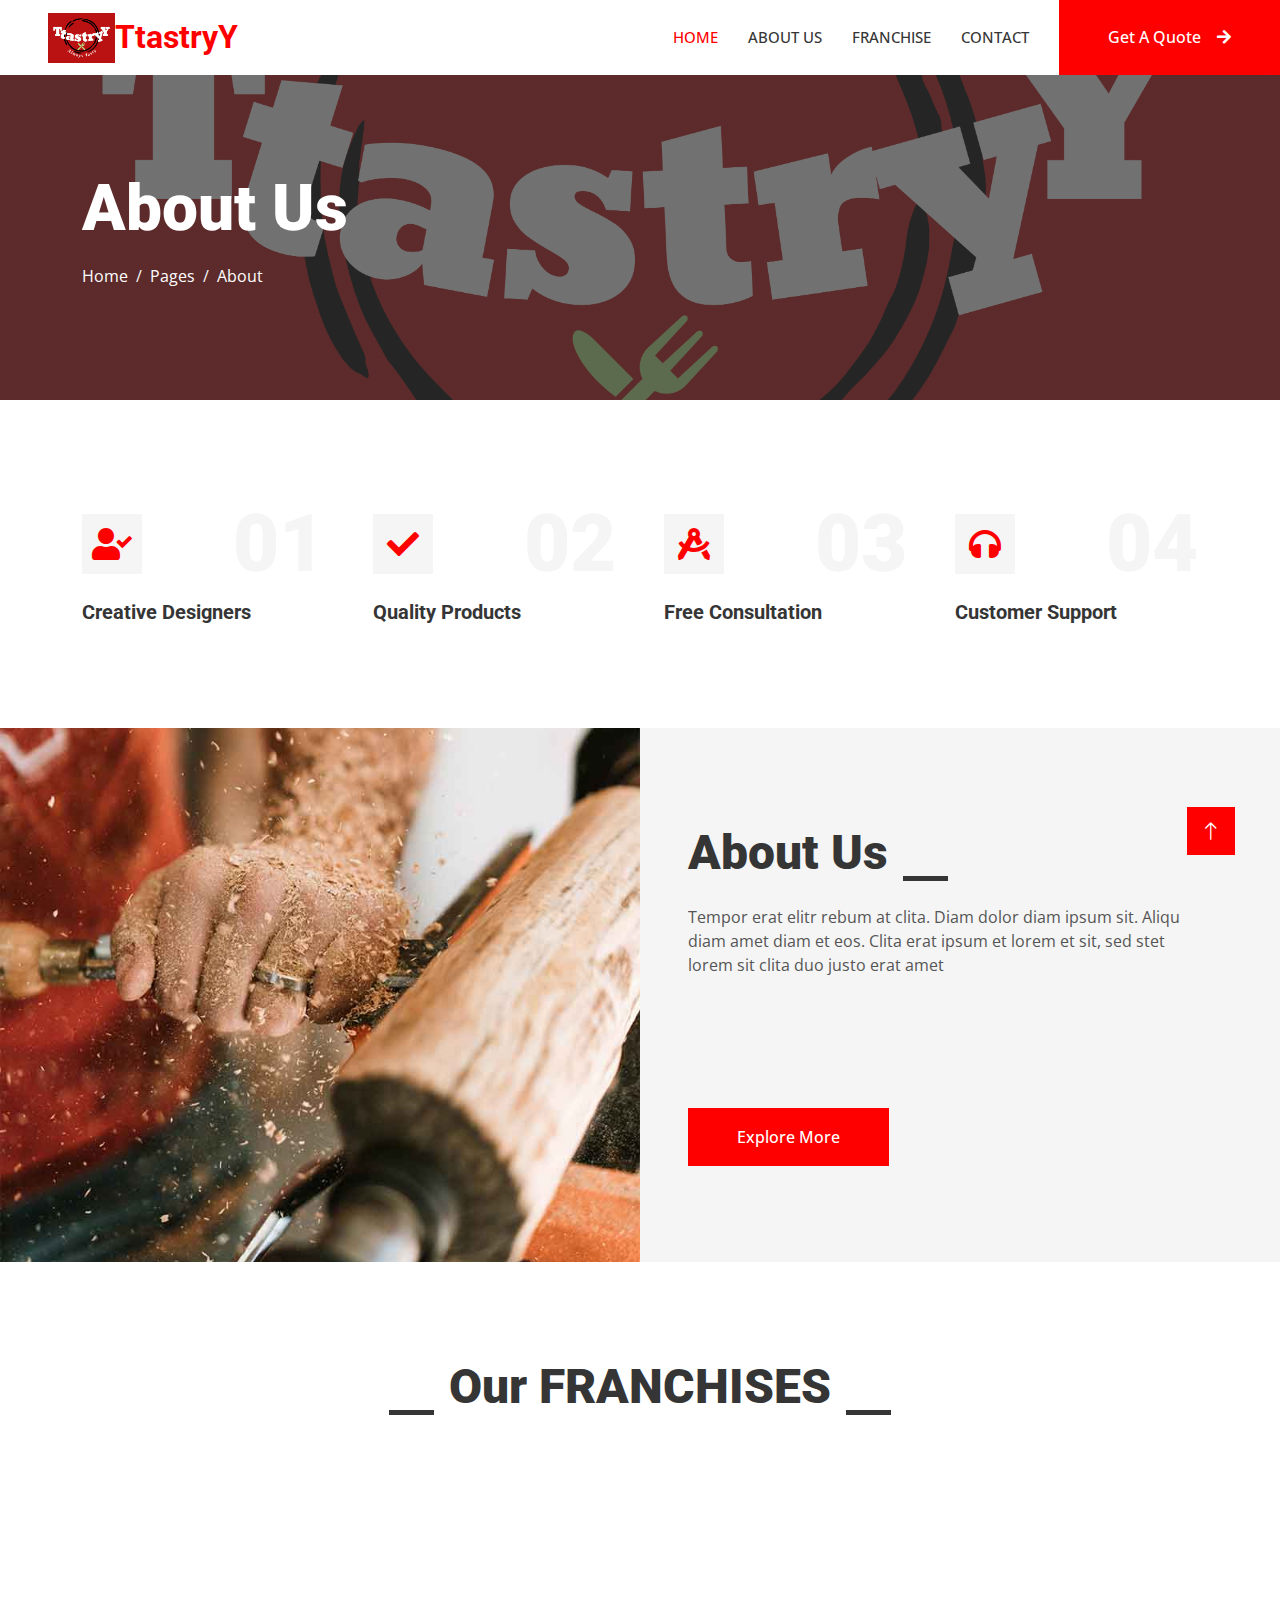
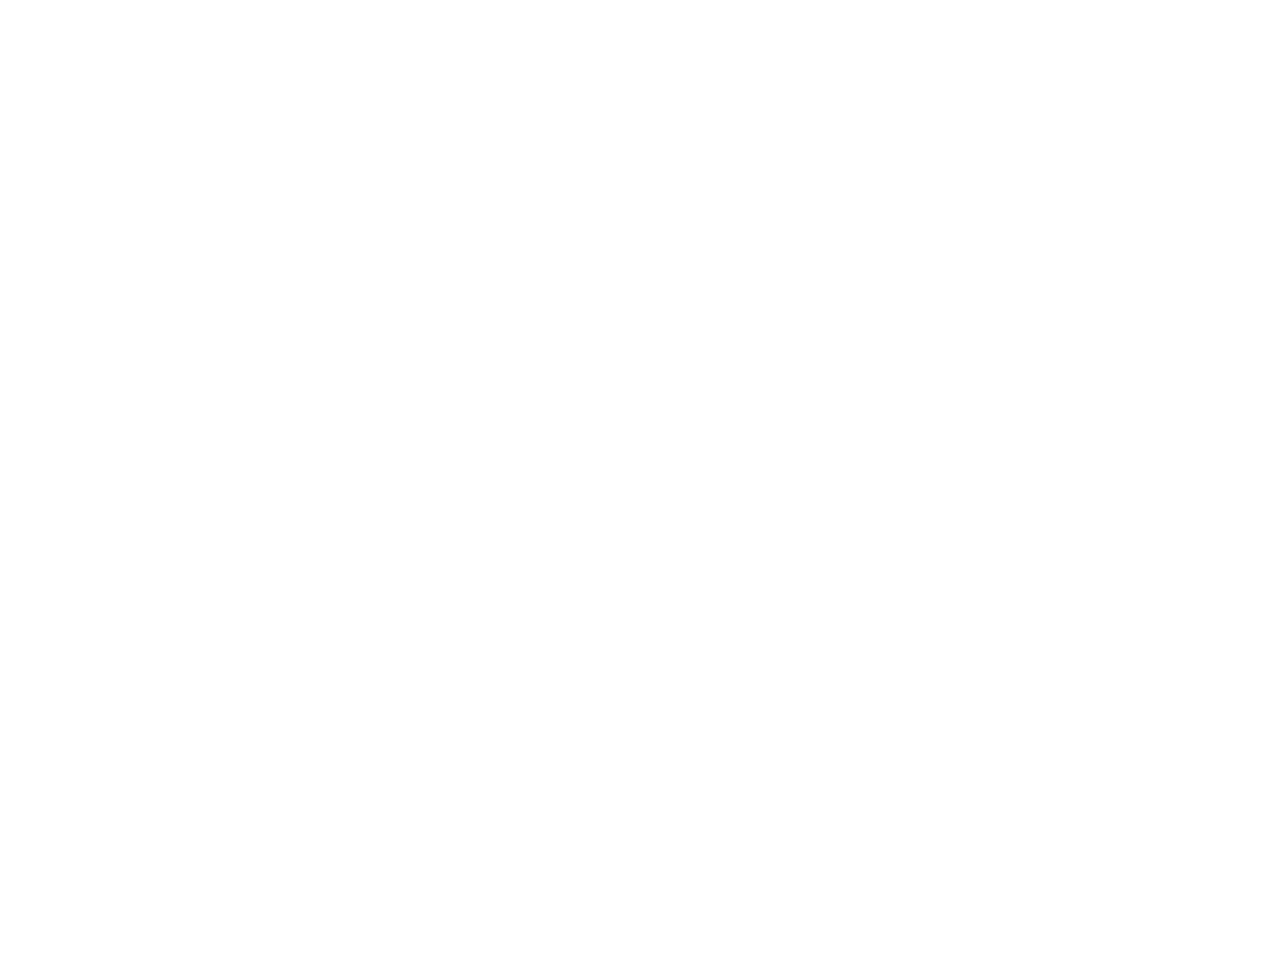
<file: about.html>
<!DOCTYPE html>
<html lang="en">

<head>
    <meta charset="utf-8">
    <title>TtastryY</title>
    <meta content="width=device-width, initial-scale=1.0" name="viewport">
    <meta content="" name="keywords">
    <meta content="" name="description">

    <!-- Favicon -->
    <link href="img/favicon.ico" rel="icon">

    <!-- Google Web Fonts -->
    <link rel="preconnect" href="https://fonts.googleapis.com">
    <link rel="preconnect" href="https://fonts.gstatic.com" crossorigin>
    <link href="https://fonts.googleapis.com/css2?family=Open+Sans:wght@400;500&family=Roboto:wght@500;700;900&display=swap" rel="stylesheet"> 

    <!-- Icon Font Stylesheet -->
    <link href="https://cdnjs.cloudflare.com/ajax/libs/font-awesome/5.10.0/css/all.min.css" rel="stylesheet">
    <link href="https://cdn.jsdelivr.net/npm/bootstrap-icons@1.4.1/font/bootstrap-icons.css" rel="stylesheet">

    <!-- Libraries Stylesheet -->
    <link href="lib/animate/animate.min.css" rel="stylesheet">
    <link href="lib/owlcarousel/assets/owl.carousel.min.css" rel="stylesheet">
    <link href="lib/lightbox/css/lightbox.min.css" rel="stylesheet">

    <!-- Customized Bootstrap Stylesheet -->
    <link href="css/bootstrap.min.css" rel="stylesheet">

    <!-- Template Stylesheet -->
    <link href="css/style.css" rel="stylesheet">
</head>

<body>
    <!-- Spinner Start -->
    <div id="spinner" class="show bg-white position-fixed translate-middle w-100 vh-100 top-50 start-50 d-flex align-items-center justify-content-center">
        <div class="spinner-grow text-primary" style="width: 3rem; height: 3rem;" role="status">
            <span class="sr-only">Loading...</span>
        </div>
    </div>
    <!-- Spinner End -->


    <nav class="navbar navbar-expand-lg bg-white navbar-light sticky-top p-0">
        <a href="index.html" class="navbar-brand d-flex align-items-center px-4 px-lg-5">
           <img src="./img/TtastryY.png" height="50"> <h2 class="m-0 text-primary">TtastryY</h2>
        </a>
        <button type="button" class="navbar-toggler me-4" data-bs-toggle="collapse" data-bs-target="#navbarCollapse">
            <span class="navbar-toggler-icon"></span>
        </button>
        <div class="collapse navbar-collapse" id="navbarCollapse">
            <div class="navbar-nav ms-auto p-4 p-lg-0">
                <a href="index.html" class="nav-item nav-link active">Home</a>
                <a href="about.html" class="nav-item nav-link">About Us</a>
                <a href="franchise.html" class="nav-item nav-link">Franchise</a>
                <a href="contact.html" class="nav-item nav-link">Contact</a>
            </div>
            <a href="quote.html" class="btn btn-primary py-4 px-lg-5 d-none d-lg-block">Get A Quote<i class="fa fa-arrow-right ms-3"></i></a>
        </div>
    </nav>


    <!-- Page Header Start -->
    <div class="container-fluid page-header py-5 mb-5">
        <div class="container py-5">
            <h1 class="display-3 text-white mb-3 animated slideInDown">About Us</h1>
            <nav aria-label="breadcrumb animated slideInDown">
                <ol class="breadcrumb">
                    <li class="breadcrumb-item"><a class="text-white" href="#">Home</a></li>
                    <li class="breadcrumb-item"><a class="text-white" href="#">Pages</a></li>
                    <li class="breadcrumb-item text-white active" aria-current="page">About</li>
                </ol>
            </nav>
        </div>
    </div>
    <!-- Page Header End -->


    <!-- Feature Start -->
    <div class="container-xxl py-5">
        <div class="container">
            <div class="row g-5">
                <div class="col-md-6 col-lg-3 wow fadeIn" data-wow-delay="0.1s">
                    <div class="d-flex align-items-center justify-content-between mb-2">
                        <div class="d-flex align-items-center justify-content-center bg-light" style="width: 60px; height: 60px;">
                            <i class="fa fa-user-check fa-2x text-primary"></i>
                        </div>
                        <h1 class="display-1 text-light mb-0">01</h1>
                    </div>
                    <h5>Creative Designers</h5>
                </div>
                <div class="col-md-6 col-lg-3 wow fadeIn" data-wow-delay="0.3s">
                    <div class="d-flex align-items-center justify-content-between mb-2">
                        <div class="d-flex align-items-center justify-content-center bg-light" style="width: 60px; height: 60px;">
                            <i class="fa fa-check fa-2x text-primary"></i>
                        </div>
                        <h1 class="display-1 text-light mb-0">02</h1>
                    </div>
                    <h5>Quality Products</h5>
                </div>
                <div class="col-md-6 col-lg-3 wow fadeIn" data-wow-delay="0.5s">
                    <div class="d-flex align-items-center justify-content-between mb-2">
                        <div class="d-flex align-items-center justify-content-center bg-light" style="width: 60px; height: 60px;">
                            <i class="fa fa-drafting-compass fa-2x text-primary"></i>
                        </div>
                        <h1 class="display-1 text-light mb-0">03</h1>
                    </div>
                    <h5>Free Consultation</h5>
                </div>
                <div class="col-md-6 col-lg-3 wow fadeIn" data-wow-delay="0.7s">
                    <div class="d-flex align-items-center justify-content-between mb-2">
                        <div class="d-flex align-items-center justify-content-center bg-light" style="width: 60px; height: 60px;">
                            <i class="fa fa-headphones fa-2x text-primary"></i>
                        </div>
                        <h1 class="display-1 text-light mb-0">04</h1>
                    </div>
                    <h5>Customer Support</h5>
                </div>
            </div>
        </div>
    </div>
    <!-- Feature Start -->



    <!-- About Start -->
    <div class="container-fluid bg-light overflow-hidden my-5 px-lg-0">
        <div class="container about px-lg-0">
            <div class="row g-0 mx-lg-0">
                <div class="col-lg-6 ps-lg-0" style="min-height: 400px;">
                    <div class="position-relative h-100">
                        <img class="position-absolute img-fluid w-100 h-100" src="img/about.jpg" style="object-fit: cover;" alt="">
                    </div>
                </div>
                <div class="col-lg-6 about-text py-5 wow fadeIn" data-wow-delay="0.5s">
                    <div class="p-lg-5 pe-lg-0">
                        <div class="section-title text-start">
                            <h1 class="display-5 mb-4">About Us</h1>
                        </div>
                        <p class="mb-4 pb-2">Tempor erat elitr rebum at clita. Diam dolor diam ipsum sit. Aliqu diam amet diam et eos. Clita erat ipsum et lorem et sit, sed stet lorem sit clita duo justo erat amet</p>
                        <div class="row g-4 mb-4 pb-2">
                            <div class="col-sm-6 wow fadeIn" data-wow-delay="0.1s">
                                <div class="d-flex align-items-center">
                                    <div class="d-flex flex-shrink-0 align-items-center justify-content-center bg-white" style="width: 60px; height: 60px;">
                                        <i class="fa fa-users fa-2x text-primary"></i>
                                    </div>
                                    <div class="ms-3">
                                        <h2 class="text-primary mb-1" data-toggle="counter-up">1234</h2>
                                        <p class="fw-medium mb-0">Happy Clients</p>
                                    </div>
                                </div>
                            </div>
                            <div class="col-sm-6 wow fadeIn" data-wow-delay="0.3s">
                                <div class="d-flex align-items-center">
                                    <div class="d-flex flex-shrink-0 align-items-center justify-content-center bg-white" style="width: 60px; height: 60px;">
                                        <i class="fa fa-check fa-2x text-primary"></i>
                                    </div>
                                    <div class="ms-3">
                                        <h2 class="text-primary mb-1" data-toggle="counter-up">1234</h2>
                                        <p class="fw-medium mb-0">Projects Done</p>
                                    </div>
                                </div>
                            </div>
                        </div>
                        <a href="" class="btn btn-primary py-3 px-5">Explore More</a>
                    </div>
                </div>
            </div>
        </div>
    </div>
    <!-- About End -->


    <!-- Team Start -->
    <div class="container-xxl py-5">
        <div class="container">
            <div class="section-title text-center">
                <h1 class="display-5 mb-5">Our FRANCHISES</h1>
            </div>
            <div class="row g-4">
                <div class="col-lg-3 col-md-6 wow fadeInUp" data-wow-delay="0.1s">
                    <div class="team-item">
                        <div class="overflow-hidden position-relative">
                            <img class="img-fluid" src="img/kukatpally.jpg" alt="">
                            <!-- <div class="team-social">
                                <a class="btn btn-square" href=""><i class="fab fa-facebook-f"></i></a>
                                <a class="btn btn-square" href=""><i class="fab fa-twitter"></i></a>
                                <a class="btn btn-square" href=""><i class="fab fa-instagram"></i></a>
                            </div> -->
                        </div>
                        <div class="text-center border border-5 border-light border-top-0 p-4">
                            <h5 class="mb-0">Hyderabad</h5>
                            <small>Madhapur</small>
                        </div>
                    </div>
                </div>
                <div class="col-lg-3 col-md-6 wow fadeInUp" data-wow-delay="0.3s">
                    <div class="team-item">
                        <div class="overflow-hidden position-relative">
                            <img class="img-fluid" src="img/ameerpet.jpg" alt="">
                            <!-- <div class="team-social">
                                <a class="btn btn-square" href=""><i class="fab fa-facebook-f"></i></a>
                                <a class="btn btn-square" href=""><i class="fab fa-twitter"></i></a>
                                <a class="btn btn-square" href=""><i class="fab fa-instagram"></i></a>
                            </div> -->
                        </div>
                        <div class="text-center border border-5 border-light border-top-0 p-4">
                            <h5 class="mb-0">Hyderabad</h5>
                            <small>ameerpet</small>
                        </div>
                    </div>
                </div>

                <div class="col-lg-3 col-md-6 wow fadeInUp" data-wow-delay="0.1s">
                    <div class="team-item">
                        <div class="overflow-hidden position-relative">
                            <img class="img-fluid" src="img/kukatpally.jpg" alt="">
                            <!-- <div class="team-social">
                                <a class="btn btn-square" href=""><i class="fab fa-facebook-f"></i></a>
                                <a class="btn btn-square" href=""><i class="fab fa-twitter"></i></a>
                                <a class="btn btn-square" href=""><i class="fab fa-instagram"></i></a>
                            </div> -->
                        </div>
                        <div class="text-center border border-5 border-light border-top-0 p-4">
                            <h5 class="mb-0">Hyderabad</h5>
                            <small>Madhapur</small>
                        </div>
                    </div>
                </div>

                <div class="col-lg-3 col-md-6 wow fadeInUp" data-wow-delay="0.1s">
                    <div class="team-item">
                        <div class="overflow-hidden position-relative">
                            <img class="img-fluid" src="img/kukatpally.jpg" alt="">
                            <!-- <div class="team-social">
                                <a class="btn btn-square" href=""><i class="fab fa-facebook-f"></i></a>
                                <a class="btn btn-square" href=""><i class="fab fa-twitter"></i></a>
                                <a class="btn btn-square" href=""><i class="fab fa-instagram"></i></a>
                            </div> -->
                        </div>
                        <div class="text-center border border-5 border-light border-top-0 p-4">
                            <h5 class="mb-0">Hyderabad</h5>
                            <small>Madhapur</small>
                        </div>
                    </div>
                </div>
                <div class="col-lg-3 col-md-6 wow fadeInUp" data-wow-delay="0.1s">
                    <div class="team-item">
                        <div class="overflow-hidden position-relative">
                            <img class="img-fluid" src="img/kukatpally.jpg" alt="">
                            <!-- <div class="team-social">
                                <a class="btn btn-square" href=""><i class="fab fa-facebook-f"></i></a>
                                <a class="btn btn-square" href=""><i class="fab fa-twitter"></i></a>
                                <a class="btn btn-square" href=""><i class="fab fa-instagram"></i></a>
                            </div> -->
                        </div>
                        <div class="text-center border border-5 border-light border-top-0 p-4">
                            <h5 class="mb-0">Hyderabad</h5>
                            <small>Madhapur</small>
                        </div>
                    </div>
                </div>
                <div class="col-lg-3 col-md-6 wow fadeInUp" data-wow-delay="0.1s">
                    <div class="team-item">
                        <div class="overflow-hidden position-relative">
                            <img class="img-fluid" src="img/kukatpally.jpg" alt="">
                            <!-- <div class="team-social">
                                <a class="btn btn-square" href=""><i class="fab fa-facebook-f"></i></a>
                                <a class="btn btn-square" href=""><i class="fab fa-twitter"></i></a>
                                <a class="btn btn-square" href=""><i class="fab fa-instagram"></i></a>
                            </div> -->
                        </div>
                        <div class="text-center border border-5 border-light border-top-0 p-4">
                            <h5 class="mb-0">Hyderabad</h5>
                            <small>Madhapur</small>
                        </div>
                    </div>
                </div>
                <div class="col-lg-3 col-md-6 wow fadeInUp" data-wow-delay="0.1s">
                    <div class="team-item">
                        <div class="overflow-hidden position-relative">
                            <img class="img-fluid" src="img/kukatpally.jpg" alt="">
                            <!-- <div class="team-social">
                                <a class="btn btn-square" href=""><i class="fab fa-facebook-f"></i></a>
                                <a class="btn btn-square" href=""><i class="fab fa-twitter"></i></a>
                                <a class="btn btn-square" href=""><i class="fab fa-instagram"></i></a>
                            </div> -->
                        </div>
                        <div class="text-center border border-5 border-light border-top-0 p-4">
                            <h5 class="mb-0">Hyderabad</h5>
                            <small>Madhapur</small>
                        </div>
                    </div>
                </div>           
            </div>
        </div>
    </div>
    <!-- Team End -->
        

    <!-- Footer Start -->
    <div class="container-fluid bg-dark text-light footer mt-5 pt-5 wow fadeIn" data-wow-delay="0.1s">
        <div class="container py-5">
            <div class="row g-5">
                <div class="col-lg-3 col-md-6">
                    <h4 class="text-light mb-4">Address</h4>
                    <p class="mb-2"><i class="fa fa-map-marker-alt me-3"></i>123 Street, New York, USA</p>
                    <p class="mb-2"><i class="fa fa-phone-alt me-3"></i>+91 7416511775</p>
                    <a href="mailto:reddykoushik777@gmail.com" class="mb-2"><i class="fa fa-envelope me-3"></i>TtastryY@gmail.com</a>
                    <div class="d-flex pt-2">
                        <a class="btn btn-outline-light btn-social" href=""><i class="fab fa-twitter"></i></a>
                        <a class="btn btn-outline-light btn-social" href=""><i class="fab fa-facebook-f"></i></a>
                        <a class="btn btn-outline-light btn-social" href=""><i class="fab fa-youtube"></i></a>
                        <a class="btn btn-outline-light btn-social" href=""><i class="fab fa-linkedin-in"></i></a>
                    </div>
                </div>
                <div class="col-lg-3 col-md-6">
                    <h4 class="text-light mb-4">Franchise Locations</h4>
                    <a class="btn btn-link" >Hyderabad</a>
                    <a class="btn btn-link" >Warangal</a>
                </div>
                <div class="col-lg-3 col-md-6">
                    <h4 class="text-light mb-4">Quick Links</h4>
                    <a class="btn btn-link" href="about.html">About Us</a>
                    <a class="btn btn-link" href="contact.html">Contact Us</a>
                    <a class="btn btn-link" href="franchise.html">Franchise</a>
                    <a class="btn btn-link" href="">Terms & Condition</a>
                    
                </div>
                <div class="col-lg-3 col-md-6">
                    <h4 class="text-light mb-4">Give us a call</h4>
                    <p>If you want start your Franchie with us</p>
                    <div class="position-relative mx-auto" style="max-width: 400px;">
                        <input class="form-control border-0 w-100 py-3 ps-4 pe-5" type="text" placeholder="Contact us">
                       <a href="tel:7416511775"><button type="button" class="btn btn-primary py-2 position-absolute top-0 end-0 mt-2 me-4">now</button></a> 
                    </div>
                </div>
            </div>
        </div>
        <div class="container">
            <div class="copyright">
                <div class="row">
                    <div class="col-md-6 text-center text-md-start mb-3 mb-md-0">
                        &copy; <a class="border-bottom" href="#">TtastryY</a>, All Right Reserved.
                    </div>
                    
                </div>
            </div>
        </div>
    </div>
    <!-- Back to Top -->
    <a href="#" class="btn btn-lg btn-primary btn-lg-square rounded-0 back-to-top"><i class="bi bi-arrow-up"></i></a>


    <!-- JavaScript Libraries -->
    <script src="https://code.jquery.com/jquery-3.4.1.min.js"></script>
    <script src="https://cdn.jsdelivr.net/npm/bootstrap@5.0.0/dist/js/bootstrap.bundle.min.js"></script>
    <script src="lib/wow/wow.min.js"></script>
    <script src="lib/easing/easing.min.js"></script>
    <script src="lib/waypoints/waypoints.min.js"></script>
    <script src="lib/counterup/counterup.min.js"></script>
    <script src="lib/owlcarousel/owl.carousel.min.js"></script>
    <script src="lib/isotope/isotope.pkgd.min.js"></script>
    <script src="lib/lightbox/js/lightbox.min.js"></script>

    <!-- Template Javascript -->
    <script src="js/main.js"></script>
</body>

</html>
</file>
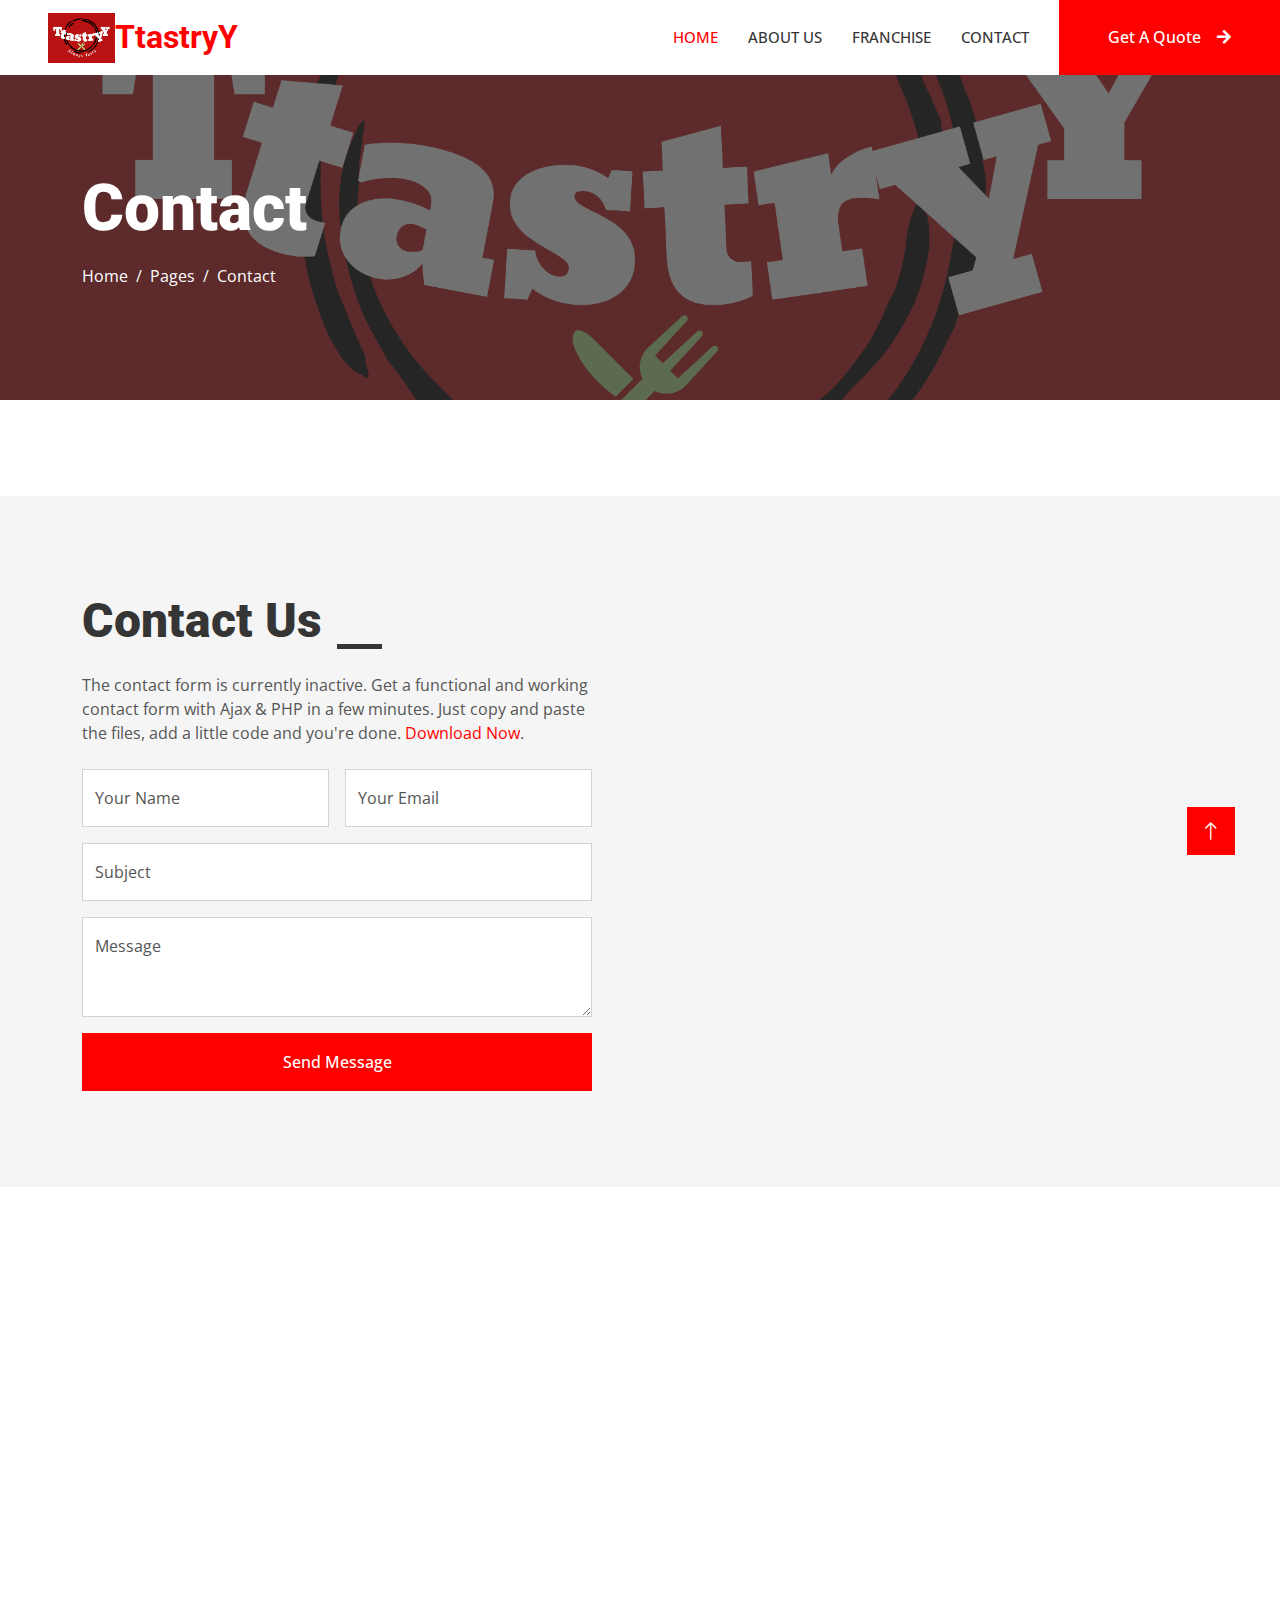
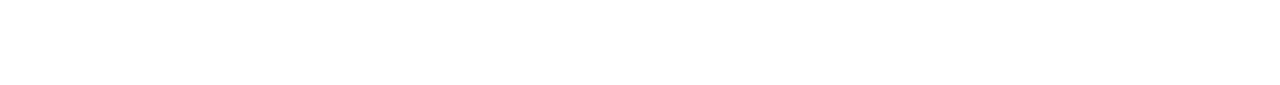
<file: contact.html>
<!DOCTYPE html>
<html lang="en">

<head>
    <meta charset="utf-8">
    <title>Woody - Carpenter Website Template</title>
    <meta content="width=device-width, initial-scale=1.0" name="viewport">
    <meta content="" name="keywords">
    <meta content="" name="description">

    <!-- Favicon -->
    <link href="img/favicon.ico" rel="icon">

    <!-- Google Web Fonts -->
    <link rel="preconnect" href="https://fonts.googleapis.com">
    <link rel="preconnect" href="https://fonts.gstatic.com" crossorigin>
    <link href="https://fonts.googleapis.com/css2?family=Open+Sans:wght@400;500&family=Roboto:wght@500;700;900&display=swap" rel="stylesheet"> 

    <!-- Icon Font Stylesheet -->
    <link href="https://cdnjs.cloudflare.com/ajax/libs/font-awesome/5.10.0/css/all.min.css" rel="stylesheet">
    <link href="https://cdn.jsdelivr.net/npm/bootstrap-icons@1.4.1/font/bootstrap-icons.css" rel="stylesheet">

    <!-- Libraries Stylesheet -->
    <link href="lib/animate/animate.min.css" rel="stylesheet">
    <link href="lib/owlcarousel/assets/owl.carousel.min.css" rel="stylesheet">
    <link href="lib/lightbox/css/lightbox.min.css" rel="stylesheet">

    <!-- Customized Bootstrap Stylesheet -->
    <link href="css/bootstrap.min.css" rel="stylesheet">

    <!-- Template Stylesheet -->
    <link href="css/style.css" rel="stylesheet">
</head>

<body>
    <!-- Spinner Start -->
    <div id="spinner" class="show bg-white position-fixed translate-middle w-100 vh-100 top-50 start-50 d-flex align-items-center justify-content-center">
        <div class="spinner-grow text-primary" style="width: 3rem; height: 3rem;" role="status">
            <span class="sr-only">Loading...</span>
        </div>
    </div>
    <!-- Spinner End -->


<!-- Navbar Start -->
<nav class="navbar navbar-expand-lg bg-white navbar-light sticky-top p-0">
    <a href="index.html" class="navbar-brand d-flex align-items-center px-4 px-lg-5">
       <img src="./img/TtastryY.png" height="50"> <h2 class="m-0 text-primary">TtastryY</h2>
    </a>
    <button type="button" class="navbar-toggler me-4" data-bs-toggle="collapse" data-bs-target="#navbarCollapse">
        <span class="navbar-toggler-icon"></span>
    </button>
    <div class="collapse navbar-collapse" id="navbarCollapse">
        <div class="navbar-nav ms-auto p-4 p-lg-0">
            <a href="index.html" class="nav-item nav-link active">Home</a>
            <a href="about.html" class="nav-item nav-link">About Us</a>
            <a href="franchise.html" class="nav-item nav-link">Franchise</a>
            <!-- <div class="nav-item dropdown"> -->
                <!-- <a href="#" class="nav-link dropdown-toggle" data-bs-toggle="dropdown">Pages</a>
                <div class="dropdown-menu fade-up m-0">
                    <a href="feature.html" class="dropdown-item">Feature</a>
                    <a href="quote.html" class="dropdown-item">Free Quote</a>
                    <a href="team.html" class="dropdown-item">Our Team</a>
                    <a href="testimonial.html" class="dropdown-item">Testimonial</a>
                    <a href="404.html" class="dropdown-item">404 Page</a>
                </div>
            </div> -->
            <a href="contact.html" class="nav-item nav-link">Contact</a>
        </div>
        <a href="quote.html" class="btn btn-primary py-4 px-lg-5 d-none d-lg-block">Get A Quote<i class="fa fa-arrow-right ms-3"></i></a>
    </div>
</nav>
<!-- Navbar End -->

    <!-- Page Header Start -->
    <div class="container-fluid page-header py-5 mb-5">
        <div class="container py-5">
            <h1 class="display-3 text-white mb-3 animated slideInDown">Contact</h1>
            <nav aria-label="breadcrumb animated slideInDown">
                <ol class="breadcrumb">
                    <li class="breadcrumb-item"><a class="text-white" href="#">Home</a></li>
                    <li class="breadcrumb-item"><a class="text-white" href="#">Pages</a></li>
                    <li class="breadcrumb-item text-white active" aria-current="page">Contact</li>
                </ol>
            </nav>
        </div>
    </div>
    <!-- Page Header End -->


    <!-- Contact Start -->
    <div class="container-fluid bg-light overflow-hidden px-lg-0" style="margin: 6rem 0;">
        <div class="container contact px-lg-0">
            <div class="row g-0 mx-lg-0">
                <div class="col-lg-6 contact-text py-5 wow fadeIn" data-wow-delay="0.5s">
                    <div class="p-lg-5 ps-lg-0">
                        <div class="section-title text-start">
                            <h1 class="display-5 mb-4">Contact Us</h1>
                        </div>
                        <p class="mb-4">The contact form is currently inactive. Get a functional and working contact form with Ajax & PHP in a few minutes. Just copy and paste the files, add a little code and you're done. <a href="https://htmlcodex.com/contact-form">Download Now</a>.</p>
                        <form>
                            <div class="row g-3">
                                <div class="col-md-6">
                                    <div class="form-floating">
                                        <input type="text" class="form-control" id="name" placeholder="Your Name">
                                        <label for="name">Your Name</label>
                                    </div>
                                </div>
                                <div class="col-md-6">
                                    <div class="form-floating">
                                        <input type="email" class="form-control" id="email" placeholder="Your Email">
                                        <label for="email">Your Email</label>
                                    </div>
                                </div>
                                <div class="col-12">
                                    <div class="form-floating">
                                        <input type="text" class="form-control" id="subject" placeholder="Subject">
                                        <label for="subject">Subject</label>
                                    </div>
                                </div>
                                <div class="col-12">
                                    <div class="form-floating">
                                        <textarea class="form-control" placeholder="Leave a message here" id="message" style="height: 100px"></textarea>
                                        <label for="message">Message</label>
                                    </div>
                                </div>
                                <div class="col-12">
                                    <button class="btn btn-primary w-100 py-3" type="submit">Send Message</button>
                                </div>
                            </div>
                        </form>
                    </div>
                </div>
                <div class="col-lg-6 pe-lg-0" style="min-height: 400px;">
                    <div class="position-relative h-100">
                        <iframe class="position-absolute w-100 h-100" style="object-fit: cover;"
                        src="https://www.google.com/maps/embed?pb=!1m18!1m12!1m3!1d3001156.4288297426!2d-78.01371936852176!3d42.72876761954724!2m3!1f0!2f0!3f0!3m2!1i1024!2i768!4f13.1!3m3!1m2!1s0x4ccc4bf0f123a5a9%3A0xddcfc6c1de189567!2sNew%20York%2C%20USA!5e0!3m2!1sen!2sbd!4v1603794290143!5m2!1sen!2sbd"
                        frameborder="0" allowfullscreen="" aria-hidden="false"
                        tabindex="0"></iframe>
                    </div>
                </div>
            </div>
        </div>
    </div>
    <!-- Contact End -->


    <!-- Footer Start -->
    <div class="container-fluid bg-dark text-light footer mt-5 pt-5 wow fadeIn" data-wow-delay="0.1s">
        <div class="container py-5">
            <div class="row g-5">
                <div class="col-lg-3 col-md-6">
                    <h4 class="text-light mb-4">Address</h4>
                    <p class="mb-2"><i class="fa fa-map-marker-alt me-3"></i>123 Street, New York, USA</p>
                    <p class="mb-2"><i class="fa fa-phone-alt me-3"></i>+91 7416511775</p>
                    <a href="mailto:reddykoushik777@gmail.com" class="mb-2"><i class="fa fa-envelope me-3"></i>TtastryY@gmail.com</a>
                    <div class="d-flex pt-2">
                        <a class="btn btn-outline-light btn-social" href=""><i class="fab fa-twitter"></i></a>
                        <a class="btn btn-outline-light btn-social" href=""><i class="fab fa-facebook-f"></i></a>
                        <a class="btn btn-outline-light btn-social" href=""><i class="fab fa-youtube"></i></a>
                        <a class="btn btn-outline-light btn-social" href=""><i class="fab fa-linkedin-in"></i></a>
                    </div>
                </div>
                <div class="col-lg-3 col-md-6">
                    <h4 class="text-light mb-4">Franchise Locations</h4>
                    <a class="btn btn-link" >Hyderabad</a>
                    <a class="btn btn-link" >Warangal</a>
                </div>
                <div class="col-lg-3 col-md-6">
                    <h4 class="text-light mb-4">Quick Links</h4>
                    <a class="btn btn-link" href="about.html">About Us</a>
                    <a class="btn btn-link" href="contact.html">Contact Us</a>
                    <a class="btn btn-link" href="franchise.html">Franchise</a>
                    <a class="btn btn-link" href="">Terms & Condition</a>
                    
                </div>
                <div class="col-lg-3 col-md-6">
                    <h4 class="text-light mb-4">Give us a call</h4>
                    <p>If you want start your Franchie with us</p>
                    <div class="position-relative mx-auto" style="max-width: 400px;">
                        <input class="form-control border-0 w-100 py-3 ps-4 pe-5" type="text" placeholder="Contact us">
                       <a href="tel:7416511775"><button type="button" class="btn btn-primary py-2 position-absolute top-0 end-0 mt-2 me-4">now</button></a> 
                    </div>
                </div>
            </div>
        </div>
        <div class="container">
            <div class="copyright">
                <div class="row">
                    <div class="col-md-6 text-center text-md-start mb-3 mb-md-0">
                        &copy; <a class="border-bottom" href="#">TtastryY</a>, All Right Reserved.
                    </div>
                    
                </div>
            </div>
        </div>
    </div>
    <!-- Footer End -->
    <!-- Back to Top -->
    <a href="#" class="btn btn-lg btn-primary btn-lg-square rounded-0 back-to-top"><i class="bi bi-arrow-up"></i></a>


    <!-- JavaScript Libraries -->
    <script src="https://code.jquery.com/jquery-3.4.1.min.js"></script>
    <script src="https://cdn.jsdelivr.net/npm/bootstrap@5.0.0/dist/js/bootstrap.bundle.min.js"></script>
    <script src="lib/wow/wow.min.js"></script>
    <script src="lib/easing/easing.min.js"></script>
    <script src="lib/waypoints/waypoints.min.js"></script>
    <script src="lib/counterup/counterup.min.js"></script>
    <script src="lib/owlcarousel/owl.carousel.min.js"></script>

    <!-- Template Javascript -->
    <script src="js/main.js"></script>
</body>

</html>
</file>
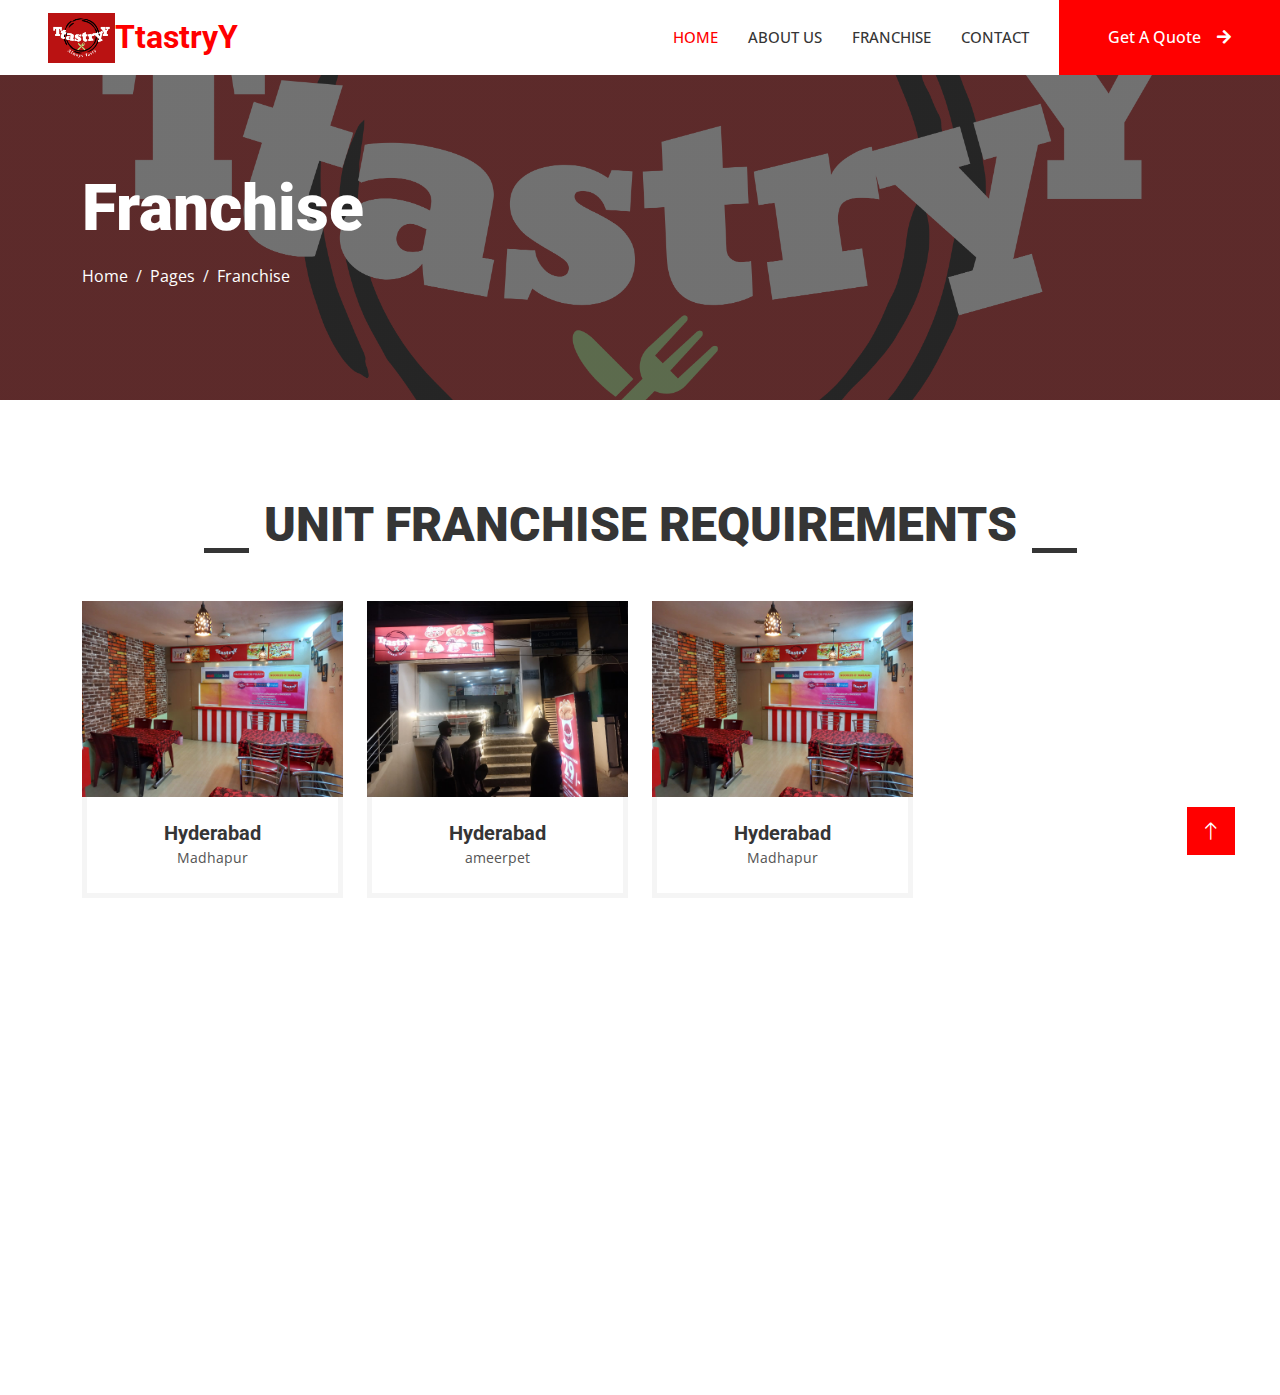
<file: franchise.html>
<!DOCTYPE html>
<html lang="en">

<head>
    <meta charset="utf-8">
    <title>TtastryY</title>
    <meta content="width=device-width, initial-scale=1.0" name="viewport">
    <meta content="" name="keywords">
    <meta content="" name="description">

    <!-- Favicon -->
    <link href="img/favicon.ico" rel="icon">

    <!-- Google Web Fonts -->
    <link rel="preconnect" href="https://fonts.googleapis.com">
    <link rel="preconnect" href="https://fonts.gstatic.com" crossorigin>
    <link href="https://fonts.googleapis.com/css2?family=Open+Sans:wght@400;500&family=Roboto:wght@500;700;900&display=swap" rel="stylesheet"> 

    <!-- Icon Font Stylesheet -->
    <link href="https://cdnjs.cloudflare.com/ajax/libs/font-awesome/5.10.0/css/all.min.css" rel="stylesheet">
    <link href="https://cdn.jsdelivr.net/npm/bootstrap-icons@1.4.1/font/bootstrap-icons.css" rel="stylesheet">

    <!-- Libraries Stylesheet -->
    <link href="lib/animate/animate.min.css" rel="stylesheet">
    <link href="lib/owlcarousel/assets/owl.carousel.min.css" rel="stylesheet">
    <link href="lib/lightbox/css/lightbox.min.css" rel="stylesheet">

    <!-- Customized Bootstrap Stylesheet -->
    <link href="css/bootstrap.min.css" rel="stylesheet">

    <!-- Template Stylesheet -->
    <link href="css/style.css" rel="stylesheet">
</head>

<body>
    <!-- Spinner Start -->
    <div id="spinner" class="show bg-white position-fixed translate-middle w-100 vh-100 top-50 start-50 d-flex align-items-center justify-content-center">
        <div class="spinner-grow text-primary" style="width: 3rem; height: 3rem;" role="status">
            <span class="sr-only">Loading...</span>
        </div>
    </div>
    <!-- Spinner End -->



    <nav class="navbar navbar-expand-lg bg-white navbar-light sticky-top p-0">
        <a href="index.html" class="navbar-brand d-flex align-items-center px-4 px-lg-5">
           <img src="./img/TtastryY.png" height="50"> <h2 class="m-0 text-primary">TtastryY</h2>
        </a>
        <button type="button" class="navbar-toggler me-4" data-bs-toggle="collapse" data-bs-target="#navbarCollapse">
            <span class="navbar-toggler-icon"></span>
        </button>
        <div class="collapse navbar-collapse" id="navbarCollapse">
            <div class="navbar-nav ms-auto p-4 p-lg-0">
                <a href="index.html" class="nav-item nav-link active">Home</a>
                <a href="about.html" class="nav-item nav-link">About Us</a>
                <a href="franchise.html" class="nav-item nav-link">Franchise</a>
                <!-- <div class="nav-item dropdown"> -->
                    <!-- <a href="#" class="nav-link dropdown-toggle" data-bs-toggle="dropdown">Pages</a>
                    <div class="dropdown-menu fade-up m-0">
                        <a href="feature.html" class="dropdown-item">Feature</a>
                        <a href="quote.html" class="dropdown-item">Free Quote</a>
                        <a href="team.html" class="dropdown-item">Our Team</a>
                        <a href="testimonial.html" class="dropdown-item">Testimonial</a>
                        <a href="404.html" class="dropdown-item">404 Page</a>
                    </div>
                </div> -->
                <a href="contact.html" class="nav-item nav-link">Contact</a>
            </div>
            <a href="quote.html" class="btn btn-primary py-4 px-lg-5 d-none d-lg-block">Get A Quote<i class="fa fa-arrow-right ms-3"></i></a>
        </div>
    </nav>


    <!-- Page Header Start -->
    <div class="container-fluid page-header py-5 mb-5">
        <div class="container py-5">
            <h1 class="display-3 text-white mb-3 animated slideInDown">Franchise</h1>
            <nav aria-label="breadcrumb animated slideInDown">
                <ol class="breadcrumb">
                    <li class="breadcrumb-item"><a class="text-white" href="#">Home</a></li>
                    <li class="breadcrumb-item"><a class="text-white" href="#">Pages</a></li>
                    <li class="breadcrumb-item text-white active" aria-current="page">Franchise</li>
                </ol>
            </nav>
        </div>
    </div>
    <!-- Page Header End -->


    <!-- Projects Start -->
    <div class="container-xxl py-5">
        <div class="container">
            <div class="section-title text-center">
                <h1 class="display-5 mb-5">UNIT FRANCHISE REQUIREMENTS</h1>
            </div>
                <div class="row g-4">
                    <div class="col-lg-3 col-md-6 wow fadeInUp" data-wow-delay="0.1s">
                        <div class="team-item">
                            <div class="overflow-hidden position-relative">
                                <img class="img-fluid" src="img/kukatpally.jpg" alt="">
                            </div>
                            <div class="text-center border border-5 border-light border-top-0 p-4">
                                <h5 class="mb-0">Hyderabad</h5>
                                <small>Madhapur</small>
                            </div>
                        </div>
                    </div>
                    <div class="col-lg-3 col-md-6 wow fadeInUp" data-wow-delay="0.3s">
                        <div class="team-item">
                            <div class="overflow-hidden position-relative">
                                <img class="img-fluid" src="img/ameerpet.jpg" alt="">
                            </div>
                            <div class="text-center border border-5 border-light border-top-0 p-4">
                                <h5 class="mb-0">Hyderabad</h5>
                                <small>ameerpet</small>
                            </div>
                        </div>
                    </div>
                    <div class="col-lg-3 col-md-6 wow fadeInUp" data-wow-delay="0.1s">
                        <div class="team-item">
                            <div class="overflow-hidden position-relative">
                                <img class="img-fluid" src="img/kukatpally.jpg" alt="">
                            </div>
                            <div class="text-center border border-5 border-light border-top-0 p-4">
                                <h5 class="mb-0">Hyderabad</h5>
                                <small>Madhapur</small>
                            </div>
                        </div>
                    </div>
            </div>         
        </div>
    </div>
    <!-- Projects End -->
        
    <div class="container-fluid bg-dark text-light footer mt-5 pt-5 wow fadeIn" data-wow-delay="0.1s">
        <div class="container py-5">
            <div class="row g-5">
                <div class="col-lg-3 col-md-6">
                    <h4 class="text-light mb-4">Address</h4>
                    <p class="mb-2"><i class="fa fa-map-marker-alt me-3"></i>123 Street, New York, USA</p>
                    <p class="mb-2"><i class="fa fa-phone-alt me-3"></i>+91 7416511775</p>
                    <a href="mailto:reddykoushik777@gmail.com" class="mb-2"><i class="fa fa-envelope me-3"></i>TtastryY@gmail.com</a>
                    <div class="d-flex pt-2">
                        <a class="btn btn-outline-light btn-social" href=""><i class="fab fa-twitter"></i></a>
                        <a class="btn btn-outline-light btn-social" href=""><i class="fab fa-facebook-f"></i></a>
                        <a class="btn btn-outline-light btn-social" href=""><i class="fab fa-youtube"></i></a>
                        <a class="btn btn-outline-light btn-social" href=""><i class="fab fa-linkedin-in"></i></a>
                    </div>
                </div>
                <div class="col-lg-3 col-md-6">
                    <h4 class="text-light mb-4">Franchise Locations</h4>
                    <a class="btn btn-link" >Hyderabad</a>
                    <a class="btn btn-link" >Warangal</a>
                </div>
                <div class="col-lg-3 col-md-6">
                    <h4 class="text-light mb-4">Quick Links</h4>
                    <a class="btn btn-link" href="about.html">About Us</a>
                    <a class="btn btn-link" href="contact.html">Contact Us</a>
                    <a class="btn btn-link" href="franchise.html">Franchise</a>
                    <a class="btn btn-link" href="">Terms & Condition</a>
                    
                </div>
                <div class="col-lg-3 col-md-6">
                    <h4 class="text-light mb-4">Give us a call</h4>
                    <p>If you want start your Franchie with us</p>
                    <div class="position-relative mx-auto" style="max-width: 400px;">
                        <input class="form-control border-0 w-100 py-3 ps-4 pe-5" type="text" placeholder="Contact us">
                       <a href="tel:7416511775"><button type="button" class="btn btn-primary py-2 position-absolute top-0 end-0 mt-2 me-4">now</button></a> 
                    </div>
                </div>
            </div>
        </div>
        <div class="container">
            <div class="copyright">
                <div class="row">
                    <div class="col-md-6 text-center text-md-start mb-3 mb-md-0">
                        &copy; <a class="border-bottom" href="#">TtastryY</a>, All Right Reserved.
                    </div>
                    
                </div>
            </div>
        </div>
    </div>
    <!-- Footer End -->

    <!-- Back to Top -->
    <a href="#" class="btn btn-lg btn-primary btn-lg-square rounded-0 back-to-top"><i class="bi bi-arrow-up"></i></a>


    <!-- JavaScript Libraries -->
    <script src="https://code.jquery.com/jquery-3.4.1.min.js"></script>
    <script src="https://cdn.jsdelivr.net/npm/bootstrap@5.0.0/dist/js/bootstrap.bundle.min.js"></script>
    <script src="lib/wow/wow.min.js"></script>
    <script src="lib/easing/easing.min.js"></script>
    <script src="lib/waypoints/waypoints.min.js"></script>
    <script src="lib/counterup/counterup.min.js"></script>
    <script src="lib/owlcarousel/owl.carousel.min.js"></script>
    <script src="lib/isotope/isotope.pkgd.min.js"></script>
    <script src="lib/lightbox/js/lightbox.min.js"></script>

    <!-- Template Javascript -->
    <script src="js/main.js"></script>
</body>

</html>
</file>
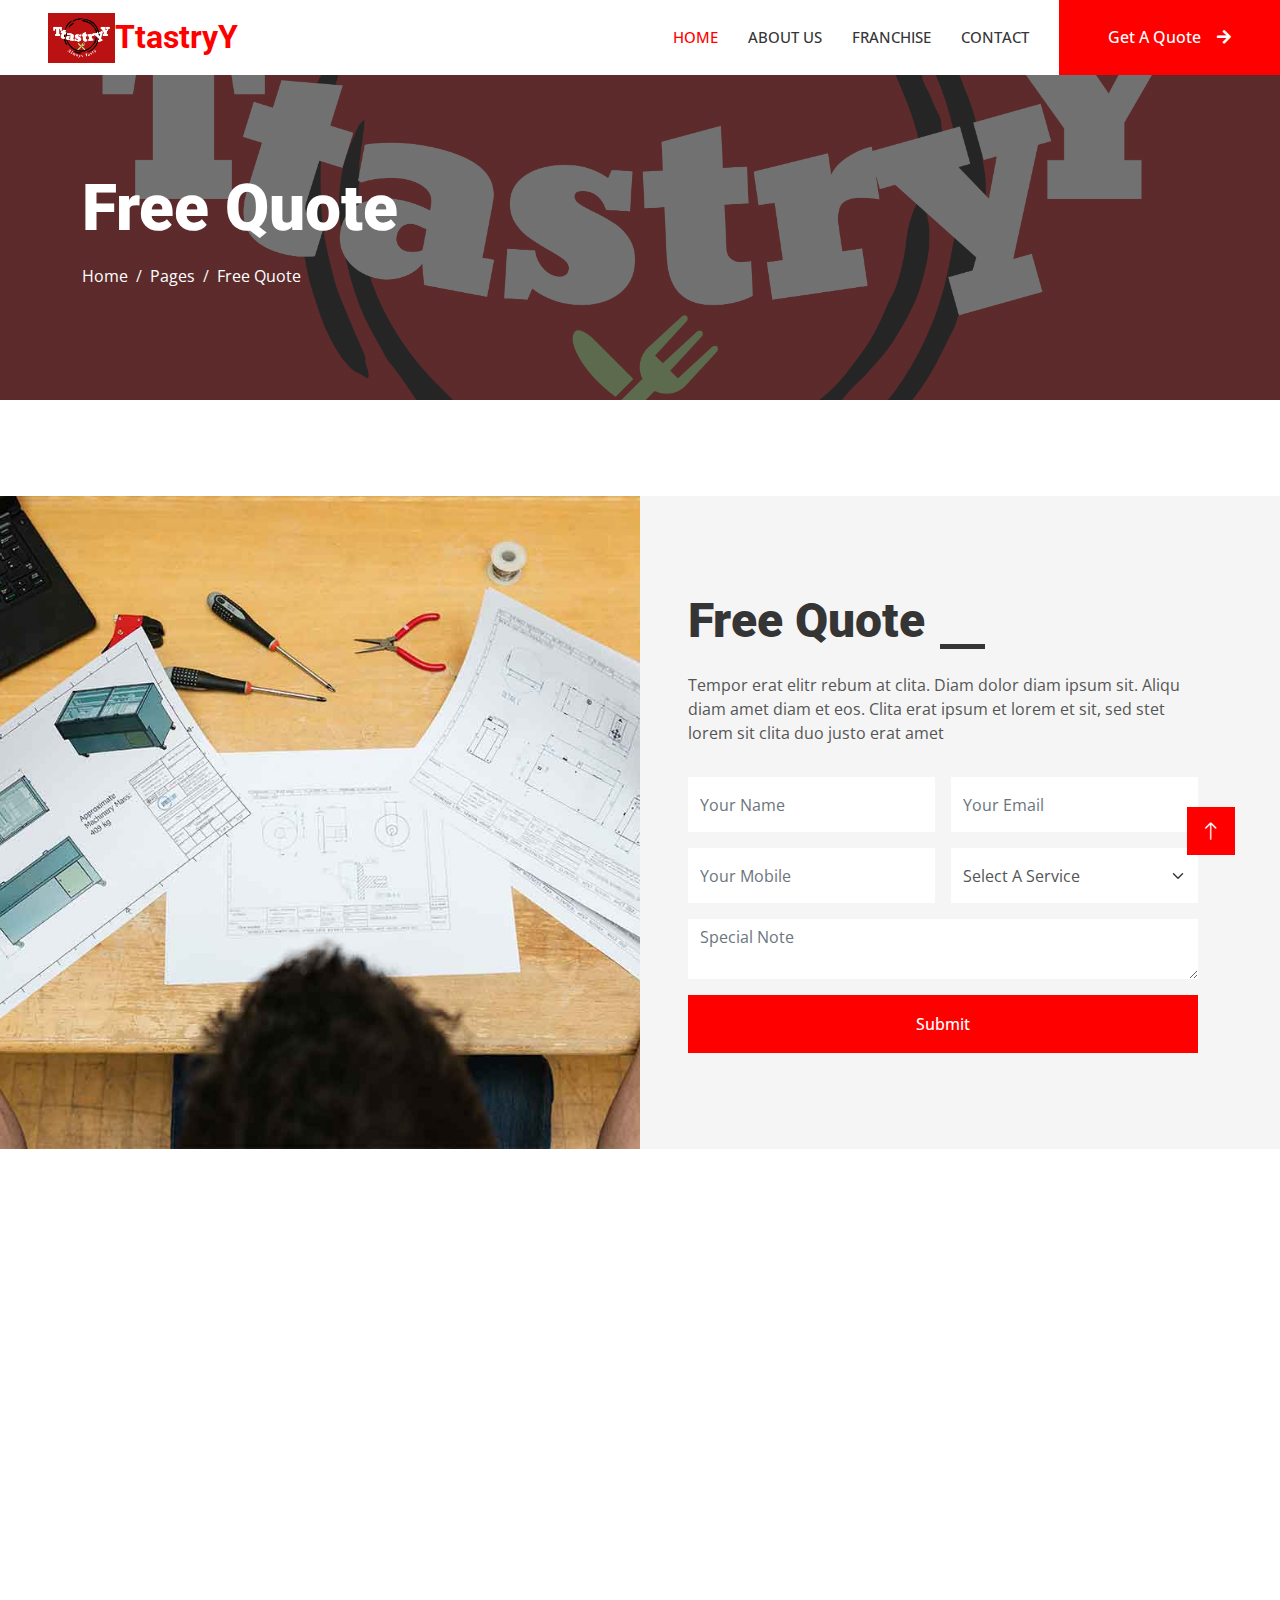
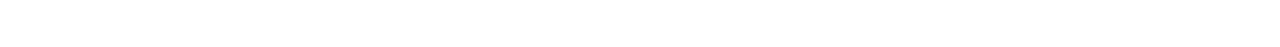
<file: quote.html>
<!DOCTYPE html>
<html lang="en">

<head>
    <meta charset="utf-8">
    <title>Woody - Carpenter Website Template</title>
    <meta content="width=device-width, initial-scale=1.0" name="viewport">
    <meta content="" name="keywords">
    <meta content="" name="description">

    <!-- Favicon -->
    <link href="img/favicon.ico" rel="icon">

    <!-- Google Web Fonts -->
    <link rel="preconnect" href="https://fonts.googleapis.com">
    <link rel="preconnect" href="https://fonts.gstatic.com" crossorigin>
    <link href="https://fonts.googleapis.com/css2?family=Open+Sans:wght@400;500&family=Roboto:wght@500;700;900&display=swap" rel="stylesheet"> 

    <!-- Icon Font Stylesheet -->
    <link href="https://cdnjs.cloudflare.com/ajax/libs/font-awesome/5.10.0/css/all.min.css" rel="stylesheet">
    <link href="https://cdn.jsdelivr.net/npm/bootstrap-icons@1.4.1/font/bootstrap-icons.css" rel="stylesheet">

    <!-- Libraries Stylesheet -->
    <link href="lib/animate/animate.min.css" rel="stylesheet">
    <link href="lib/owlcarousel/assets/owl.carousel.min.css" rel="stylesheet">
    <link href="lib/lightbox/css/lightbox.min.css" rel="stylesheet">

    <!-- Customized Bootstrap Stylesheet -->
    <link href="css/bootstrap.min.css" rel="stylesheet">

    <!-- Template Stylesheet -->
    <link href="css/style.css" rel="stylesheet">
</head>

<body>
    <!-- Spinner Start -->
    <div id="spinner" class="show bg-white position-fixed translate-middle w-100 vh-100 top-50 start-50 d-flex align-items-center justify-content-center">
        <div class="spinner-grow text-primary" style="width: 3rem; height: 3rem;" role="status">
            <span class="sr-only">Loading...</span>
        </div>
    </div>
    <!-- Spinner End -->

    <nav class="navbar navbar-expand-lg bg-white navbar-light sticky-top p-0">
        <a href="index.html" class="navbar-brand d-flex align-items-center px-4 px-lg-5">
           <img src="./img/TtastryY.png" height="50"> <h2 class="m-0 text-primary">TtastryY</h2>
        </a>
        <button type="button" class="navbar-toggler me-4" data-bs-toggle="collapse" data-bs-target="#navbarCollapse">
            <span class="navbar-toggler-icon"></span>
        </button>
        <div class="collapse navbar-collapse" id="navbarCollapse">
            <div class="navbar-nav ms-auto p-4 p-lg-0">
                <a href="index.html" class="nav-item nav-link active">Home</a>
                <a href="about.html" class="nav-item nav-link">About Us</a>
                <a href="franchise.html" class="nav-item nav-link">Franchise</a>
                <!-- <div class="nav-item dropdown"> -->
                    <!-- <a href="#" class="nav-link dropdown-toggle" data-bs-toggle="dropdown">Pages</a>
                    <div class="dropdown-menu fade-up m-0">
                        <a href="feature.html" class="dropdown-item">Feature</a>
                        <a href="quote.html" class="dropdown-item">Free Quote</a>
                        <a href="team.html" class="dropdown-item">Our Team</a>
                        <a href="testimonial.html" class="dropdown-item">Testimonial</a>
                        <a href="404.html" class="dropdown-item">404 Page</a>
                    </div>
                </div> -->
                <a href="contact.html" class="nav-item nav-link">Contact</a>
            </div>
            <a href="#get-a-quote" class="btn btn-primary py-4 px-lg-5 d-none d-lg-block">Get A Quote<i class="fa fa-arrow-right ms-3"></i></a>
        </div>
    </nav>




    <!-- Page Header Start -->
    <div class="container-fluid page-header py-5 mb-5">
        <div class="container py-5">
            <h1 class="display-3 text-white mb-3 animated slideInDown">Free Quote</h1>
            <nav aria-label="breadcrumb animated slideInDown">
                <ol class="breadcrumb">
                    <li class="breadcrumb-item"><a class="text-white" href="#">Home</a></li>
                    <li class="breadcrumb-item"><a class="text-white" href="#">Pages</a></li>
                    <li class="breadcrumb-item text-white active" aria-current="page">Free Quote</li>
                </ol>
            </nav>
        </div>
    </div>
    <!-- Page Header End -->


    <!-- Quote Start -->
    <div class="container-fluid bg-light overflow-hidden px-lg-0" style="margin: 6rem 0;">
        <div id="get-a-quote" class="container quote px-lg-0">
            <div class="row g-0 mx-lg-0">
                <div class="col-lg-6 ps-lg-0" style="min-height: 400px;">
                    <div class="position-relative h-100">
                        <img class="position-absolute img-fluid w-100 h-100" src="img/quote.jpg" style="object-fit: cover;" alt="">
                    </div>
                </div>
                <div class="col-lg-6 quote-text py-5 wow fadeIn" data-wow-delay="0.5s">
                    <div class="p-lg-5 pe-lg-0">
                        <div class="section-title text-start">
                            <h1 class="display-5 mb-4">Free Quote</h1>
                        </div>
                        <p class="mb-4 pb-2">Tempor erat elitr rebum at clita. Diam dolor diam ipsum sit. Aliqu diam amet diam et eos. Clita erat ipsum et lorem et sit, sed stet lorem sit clita duo justo erat amet</p>
                        <form>
                            <div class="row g-3">
                                <div class="col-12 col-sm-6">
                                    <input type="text" class="form-control border-0" placeholder="Your Name" style="height: 55px;">
                                </div>
                                <div class="col-12 col-sm-6">
                                    <input type="email" class="form-control border-0" placeholder="Your Email" style="height: 55px;">
                                </div>
                                <div class="col-12 col-sm-6">
                                    <input type="text" class="form-control border-0" placeholder="Your Mobile" style="height: 55px;">
                                </div>
                                <div class="col-12 col-sm-6">
                                    <select class="form-select border-0" style="height: 55px;">
                                        <option selected>Select A Service</option>
                                        <option value="1">Service 1</option>
                                        <option value="2">Service 2</option>
                                        <option value="3">Service 3</option>
                                    </select>
                                </div>
                                <div class="col-12">
                                    <textarea class="form-control border-0" placeholder="Special Note"></textarea>
                                </div>
                                <div class="col-12">
                                    <button class="btn btn-primary w-100 py-3" type="submit">Submit</button>
                                </div>
                            </div>
                        </form>
                    </div>
                </div>
            </div>
        </div>
    </div>
    <!-- Quote End -->
        


    <!-- Footer Start -->
    <div class="container-fluid bg-dark text-light footer mt-5 pt-5 wow fadeIn" data-wow-delay="0.1s">
        <div class="container py-5">
            <div class="row g-5">
                <div class="col-lg-3 col-md-6">
                    <h4 class="text-light mb-4">Address</h4>
                    <p class="mb-2"><i class="fa fa-map-marker-alt me-3"></i>123 Street, New York, USA</p>
                    <p class="mb-2"><i class="fa fa-phone-alt me-3"></i>+91 7416511775</p>
                    <a href="mailto:reddykoushik777@gmail.com" class="mb-2"><i class="fa fa-envelope me-3"></i>TtastryY@gmail.com</a>
                    <div class="d-flex pt-2">
                        <a class="btn btn-outline-light btn-social" href=""><i class="fab fa-twitter"></i></a>
                        <a class="btn btn-outline-light btn-social" href=""><i class="fab fa-facebook-f"></i></a>
                        <a class="btn btn-outline-light btn-social" href=""><i class="fab fa-youtube"></i></a>
                        <a class="btn btn-outline-light btn-social" href=""><i class="fab fa-linkedin-in"></i></a>
                    </div>
                </div>
                <div class="col-lg-3 col-md-6">
                    <h4 class="text-light mb-4">Franchise Locations</h4>
                    <a class="btn btn-link" >Hyderabad</a>
                    <a class="btn btn-link" >Warangal</a>
                </div>
                <div class="col-lg-3 col-md-6">
                    <h4 class="text-light mb-4">Quick Links</h4>
                    <a class="btn btn-link" href="about.html">About Us</a>
                    <a class="btn btn-link" href="contact.html">Contact Us</a>
                    <a class="btn btn-link" href="franchise.html">Franchise</a>
                    <a class="btn btn-link" href="">Terms & Condition</a>
                    
                </div>
                <div class="col-lg-3 col-md-6">
                    <h4 class="text-light mb-4">Give us a call</h4>
                    <p>If you want start your Franchie with us</p>
                    <div class="position-relative mx-auto" style="max-width: 400px;">
                        <input class="form-control border-0 w-100 py-3 ps-4 pe-5" type="text" placeholder="Contact us">
                       <a href="tel:7416511775"><button type="button" class="btn btn-primary py-2 position-absolute top-0 end-0 mt-2 me-4">now</button></a> 
                    </div>
                </div>
            </div>
        </div>
        <div class="container">
            <div class="copyright">
                <div class="row">
                    <div class="col-md-6 text-center text-md-start mb-3 mb-md-0">
                        &copy; <a class="border-bottom" href="#">TtastryY</a>, All Right Reserved.
                    </div>
                    
                </div>
            </div>
        </div>
    </div>
    <!-- Footer End -->

    <!-- Back to Top -->
    <a href="#" class="btn btn-lg btn-primary btn-lg-square rounded-0 back-to-top"><i class="bi bi-arrow-up"></i></a>


    <!-- JavaScript Libraries -->
    <script src="https://code.jquery.com/jquery-3.4.1.min.js"></script>
    <script src="https://cdn.jsdelivr.net/npm/bootstrap@5.0.0/dist/js/bootstrap.bundle.min.js"></script>
    <script src="lib/wow/wow.min.js"></script>
    <script src="lib/easing/easing.min.js"></script>
    <script src="lib/waypoints/waypoints.min.js"></script>
    <script src="lib/counterup/counterup.min.js"></script>
    <script src="lib/owlcarousel/owl.carousel.min.js"></script>
    <script src="lib/isotope/isotope.pkgd.min.js"></script>
    <script src="lib/lightbox/js/lightbox.min.js"></script>

    <!-- Template Javascript -->
    <script src="js/main.js"></script>
</body>

</html>
</file>
<file: css/style.css>
/********** Template CSS **********/
:root {
    --primary: red;
    --light: #F5F5F5;
    --dark: #353535;
}

.video {
    position: relative;
    width: 100%;
    max-height: 91vh; 
    overflow: hidden;
    
}

.video video {
    width: 100%;
    height: auto;
    max-height: 100vh; /* Limit height to viewport height */
    object-fit:fill;
    border:none;
    transform:translateZ(0);
}

@media (max-aspect-ratio: 16/9) {
    .video video {
        height: 100%;
        width: 100%;
    }
}
.fw-medium {
    font-weight: 500 !important;
}

.fw-bold {
    font-weight: 700 !important;
}

.fw-black {
    font-weight: 900 !important;
}

.back-to-top {
    position: fixed;
    display: none;
    right: 45px;
    bottom: 45px;
    z-index: 99;
}


/*** Spinner ***/
#spinner {
    opacity: 0;
    visibility: hidden;
    transition: opacity .5s ease-out, visibility 0s linear .5s;
    z-index: 99999;
}

#spinner.show {
    transition: opacity .5s ease-out, visibility 0s linear 0s;
    visibility: visible;
    opacity: 1;
}


/*** Button ***/
.btn {
    font-weight: 500;
    transition: .5s;
}

.btn.btn-primary,
.btn.btn-secondary {
    color: #FFFFFF;
}

.btn-square {
    width: 38px;
    height: 38px;
}

.btn-sm-square {
    width: 32px;
    height: 32px;
}

.btn-lg-square {
    width: 48px;
    height: 48px;
}

.btn-square,
.btn-sm-square,
.btn-lg-square {
    padding: 0;
    display: flex;
    align-items: center;
    justify-content: center;
    font-weight: normal;
}

/*** Navbar ***/
.navbar .dropdown-toggle::after {
    border: none;
    content: "\f107";
    font-family: "Font Awesome 5 Free";
    font-weight: 900;
    vertical-align: middle;
    margin-left: 8px;
}

.navbar-light .navbar-nav .nav-link {
    margin-right: 30px;
    padding: 25px 0;
    color: red;
    font-size: 15px;
    font-weight: 500;
    text-transform: uppercase;
    outline: none;
}

.navbar-light .navbar-nav .nav-link:hover,
.navbar-light .navbar-nav .nav-link.active {
    color: var(--primary);
}

@media (max-width: 991.98px) {
    .navbar-light .navbar-nav .nav-link  {
        margin-right: 0;
        padding: 10px 0;
    }

    .navbar-light .navbar-nav {
        border-top: 1px solid #EEEEEE;
    }
}

.navbar-light .navbar-brand,
.navbar-light a.btn {
    height: 75px;
}

.navbar-light .navbar-nav .nav-link {
    color: var(--dark);
    font-weight: 500;
}

.navbar-light.sticky-top {
    top: -100px;
    transition: .5s;
}

@media (min-width: 992px) {
    .navbar .nav-item .dropdown-menu {
        display: block;
        border: none;
        margin-top: 0;
        top: 150%;
        opacity: 0;
        visibility: hidden;
        transition: .5s;
    }

    .navbar .nav-item:hover .dropdown-menu {
        top: 100%;
        visibility: visible;
        transition: .5s;
        opacity: 1;
    }
}


/*** Header ***/
@media (max-width: 768px)(max-height:400px) {
    .header-carousel .owl-carousel-item {
        position: relative;
        min-height: 400px; /* Reduce this value as needed */
    }
    
    .header-carousel .owl-carousel-item img {
        position: absolute;
        width: 100%;
        height: 100%;
        object-fit: cover;
    }

    .header-carousel .owl-carousel-item h5,
    .header-carousel .owl-carousel-item p {
        font-size: 14px !important;
        font-weight: 400 !important;
    }

    .header-carousel .owl-carousel-item h1 {
        font-size: 35px;
        font-weight: 600;
    }
}

.header-carousel .owl-nav {
    position: absolute;
    width: 200px;
    height: 45px;
    bottom: 30px;
    left: 50%;
    transform: translateX(-50%);
    display: flex;
    justify-content: space-between;
}

.header-carousel .owl-nav .owl-prev,
.header-carousel .owl-nav .owl-next {
    width: 45px;
    height: 45px;
    display: flex;
    align-items: center;
    justify-content: center;
    color: #FFFFFF;
    background: transparent;
    border: 1px solid #FFFFFF;
    font-size: 22px;
    transition: .5s;
}

.header-carousel .owl-nav .owl-prev:hover,
.header-carousel .owl-nav .owl-next:hover {
    background: var(--primary);
    border-color: var(--primary);
}

.header-carousel .owl-dots {
    position: absolute;
    height: 45px;
    bottom: 30px;
    left: 50%;
    transform: translateX(-50%);
    display: flex;
    align-items: center;
    justify-content: center;
}

.header-carousel .owl-dot {
    position: relative;
    display: inline-block;
    margin: 0 5px;
    width: 15px;
    height: 15px;
    background: transparent;
    border: 1px solid #FFFFFF;
    transition: .5s;
}

.header-carousel .owl-dot::after {
    position: absolute;
    content: "";
    width: 5px;
    height: 5px;
    top: 4px;
    left: 4px;
    background: transparent;
    border: 1px solid #FFFFFF;
}

.header-carousel .owl-dot.active {
    background: var(--primary);
    border-color: var(--primary);
}

.page-header {
    background: linear-gradient(rgba(53, 53, 53, .7), rgba(53, 53, 53, .7)), url(../img/TtastryY.png) center center no-repeat;
    background-size: cover;
}

.breadcrumb-item + .breadcrumb-item::before {
    color: var(--light);
}


/*** Section Title ***/
.section-title h1 {
    position: relative;
    display: inline-block;
    padding: 0 60px;
}

.section-title.text-start h1 {
    padding-left: 0;
}

.section-title h1::before,
.section-title h1::after {
    position: absolute;
    content: "";
    width: 45px;
    height: 5px;
    bottom: 0;
    background: var(--dark);
}

.section-title h1::before {
    left: 0;
}

.section-title h1::after {
    right: 0;
}

.section-title.text-start h1::before {
    display: none;
}


/*** About ***/
@media (min-width: 992px) {
    .container.about {
        max-width: 100% !important;
    }

    .about-text  {
        padding-right: calc(((100% - 960px) / 2) + .75rem);
    }
}

@media (min-width: 1200px) {
    .about-text  {
        padding-right: calc(((100% - 1140px) / 2) + .75rem);
    }
}

@media (min-width: 1400px) {
    .about-text  {
        padding-right: calc(((100% - 1320px) / 2) + .75rem);
    }
}


/*** Service ***/
.service-item img {
    transition: .5s;
}

.service-item:hover img {
    transform: scale(1.1);
}


/*** Feature ***/
@media (min-width: 992px) {
    .container.feature {
        max-width: 100% !important;
    }

    .feature-text  {
        padding-left: calc(((100% - 960px) / 2) + .75rem);
    }
}

@media (min-width: 1200px) {
    .feature-text  {
        padding-left: calc(((100% - 1140px) / 2) + .75rem);
    }
}

@media (min-width: 1400px) {
    .feature-text  {
        padding-left: calc(((100% - 1320px) / 2) + .75rem);
    }
}


/*** Project Portfolio ***/
#portfolio-flters li {
    display: inline-block;
    font-weight: 500;
    color: var(--dark);
    cursor: pointer;
    transition: .5s;
    border-bottom: 2px solid transparent;
}

#portfolio-flters li:hover,
#portfolio-flters li.active {
    color: var(--primary);
    border-color: var(--primary);
}

.portfolio-item img {
    transition: .5s;
}

.portfolio-item:hover img {
    transform: scale(1.1);
}

.portfolio-item .portfolio-overlay {
    position: absolute;
    display: flex;
    align-items: center;
    justify-content: center;
    width: 0;
    height: 0;
    bottom: 0;
    left: 50%;
    background: rgba(53, 53, 53, .7);
    transition: .5s;
}

.portfolio-item:hover .portfolio-overlay {
    width: 100%;
    height: 100%;
    left: 0;
}

.portfolio-item .portfolio-overlay .btn {
    opacity: 0;
}

.portfolio-item:hover .portfolio-overlay .btn {
    opacity: 1;
}


/*** Quote ***/
@media (min-width: 992px) {
    .container.quote {
        max-width: 100% !important;
    }

    .quote-text  {
        padding-right: calc(((100% - 960px) / 2) + .75rem);
    }
}

@media (min-width: 1200px) {
    .quote-text  {
        padding-right: calc(((100% - 1140px) / 2) + .75rem);
    }
}

@media (min-width: 1400px) {
    .quote-text  {
        padding-right: calc(((100% - 1320px) / 2) + .75rem);
    }
}


/*** Team ***/
.team-item img {
    transition: .5s;
}

.team-item:hover img {
    transform: scale(1.1);
}

.team-item .team-social {
    position: absolute;
    width: 38px;
    top: 50%;
    left: -38px;
    transform: translateY(-50%);
    display: flex;
    flex-direction: column;
    background: #FFFFFF;
    transition: .5s;
}

.team-item .team-social .btn {
    color: var(--primary);
    background: #FFFFFF;
}

.team-item .team-social .btn:hover {
    color: #FFFFFF;
    background: var(--primary);
}

.team-item:hover .team-social {
    left: 0;
}


/*** Testimonial ***/
.testimonial-carousel::before {
    position: absolute;
    content: "";
    top: 0;
    left: 0;
    height: 100%;
    width: 0;
    background: linear-gradient(to right, rgba(255, 255, 255, 1) 0%, rgba(255, 255, 255, 0) 100%);
    z-index: 1;
}

.testimonial-carousel::after {
    position: absolute;
    content: "";
    top: 0;
    right: 0;
    height: 100%;
    width: 0;
    background: linear-gradient(to left, rgba(255, 255, 255, 1) 0%, rgba(255, 255, 255, 0) 100%);
    z-index: 1;
}

@media (min-width: 768px) {
    .testimonial-carousel::before,
    .testimonial-carousel::after {
        width: 200px;
    }
}

@media (min-width: 992px) {
    .testimonial-carousel::before,
    .testimonial-carousel::after {
        width: 300px;
    }
}

.testimonial-carousel .owl-item .testimonial-text {
    border: 5px solid var(--light);
    transform: scale(.8);
    transition: .5s;
}

.testimonial-carousel .owl-item.center .testimonial-text {
    transform: scale(1);
}

.testimonial-carousel .owl-nav {
    position: absolute;
    width: 350px;
    top: 10px;
    left: 50%;
    transform: translateX(-50%);
    display: flex;
    justify-content: space-between;
    opacity: 0;
    transition: .5s;
    z-index: 1;
}

.testimonial-carousel:hover .owl-nav {
    width: 300px;
    opacity: 1;
}

.testimonial-carousel .owl-nav .owl-prev,
.testimonial-carousel .owl-nav .owl-next {
    position: relative;
    color: var(--primary);
    font-size: 45px;
    transition: .5s;
}

.testimonial-carousel .owl-nav .owl-prev:hover,
.testimonial-carousel .owl-nav .owl-next:hover {
    color: var(--dark);
}


/*** Contact ***/
@media (min-width: 992px) {
    .container.contact {
        max-width: 100% !important;
    }

    .contact-text  {
        padding-left: calc(((100% - 960px) / 2) + .75rem);
    }
}

@media (min-width: 1200px) {
    .contact-text  {
        padding-left: calc(((100% - 1140px) / 2) + .75rem);
    }
}

@media (min-width: 1400px) {
    .contact-text  {
        padding-left: calc(((100% - 1320px) / 2) + .75rem);
    }
}


/*** Footer ***/
.footer {
    background: linear-gradient(rgba(53, 53, 53, .7), rgba(53, 53, 53, .7)), url(../img/footer.jpg) center center no-repeat;
    background-size: cover;
}

.footer .btn.btn-social {
    margin-right: 5px;
    width: 35px;
    height: 35px;
    display: flex;
    align-items: center;
    justify-content: center;
    color: var(--light);
    border: 1px solid #FFFFFF;
    transition: .3s;
}

.footer .btn.btn-social:hover {
    color: var(--primary);
}

.footer .btn.btn-link {
    display: block;
    margin-bottom: 5px;
    padding: 0;
    text-align: left;
    color: #FFFFFF;
    font-size: 15px;
    font-weight: normal;
    text-transform: capitalize;
    transition: .3s;
}

.footer .btn.btn-link::before {
    position: relative;
    content: "\f105";
    font-family: "Font Awesome 5 Free";
    font-weight: 900;
    margin-right: 10px;
}

.footer .btn.btn-link:hover {
    color: var(--primary);
    letter-spacing: 1px;
    box-shadow: none;
}

.footer .copyright {
    padding: 25px 0;
    font-size: 15px;
    border-top: 1px solid rgba(256, 256, 256, .1);
}

.footer .copyright a {
    color: var(--light);
}

.footer .copyright a:hover {
    color: var(--primary);
}
</file>
